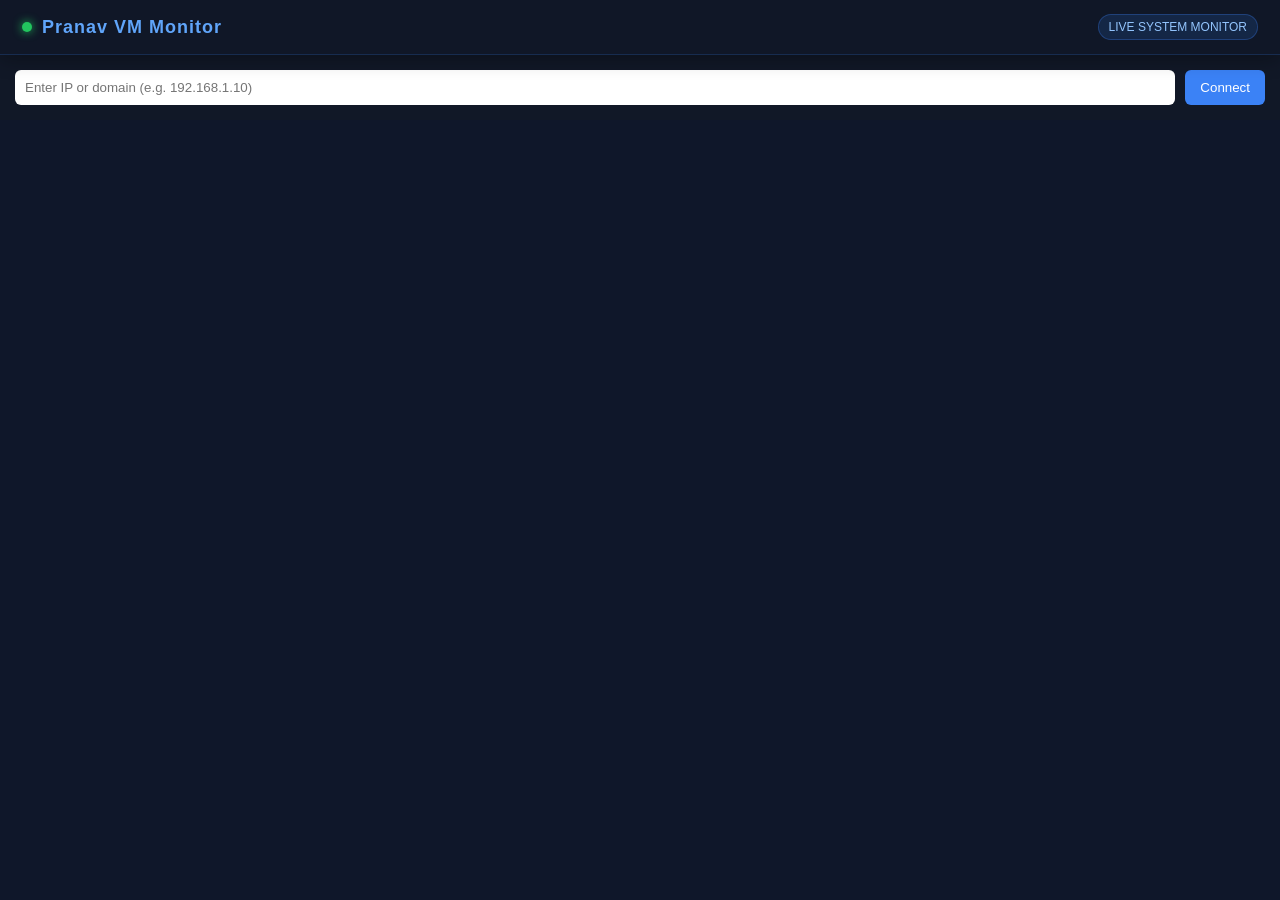
<file: index.html>
<!DOCTYPE html>
<html lang="en">
<head>
 <link rel="stylesheet" href="style.css">
<meta charset="UTF-8" />
<meta name="viewport" content="width=device-width, initial-scale=1.0"/>
<title>Pranav VM Monitor</title>


</head>

<body>

<div id="topBar">

    <div id="title">
        <div class="dot"></div>
        Pranav VM Monitor
    </div>

    <div class="badge">
        LIVE SYSTEM MONITOR
    </div>

</div>

<!-- LOADER -->
<div id="loader">
    <div class="spinner"></div>
    <div>Connecting VM...</div>
</div>

<!-- INPUT -->
<div id="inputBar">
    <input id="host" placeholder="Enter IP or domain (e.g. 192.168.1.10)" />
    <button onclick="startMonitor()">Connect</button>
</div>

<!-- ERROR -->
<div id="errorBox"></div>

<!-- ACTIVE BAR -->
<div id="activeBar">

    <div class="vmInfo">
        Active VM:
        <span id="vmTag"></span>
    </div>

    <div class="vmActions">
        <button onclick="refreshAll()">🔄 Refresh</button>
        <button onclick="loadLogs()">📜 Logs</button>
        <button class="removeBtn" onclick="removeVM()">✖ Remove</button>
    </div>

</div>

<!-- DASHBOARD -->
<div id="dashboard">

    <div class="card">
        <h3>System</h3>
        <div id="system"></div>
    </div>

    <div class="card">
        <h3>CPU</h3>
        <div id="cpu"></div>
        <button onclick="loadCpu()">Refresh</button>
    </div>

    <div class="card">
        <h3>Memory</h3>
        <div id="memory"></div>
        <button onclick="loadMemory()">Refresh</button>
    </div>

    <div class="card">
        <h3>Disk</h3>
        <div id="disk"></div>
        <button onclick="loadDisk()">Refresh</button>
    </div>

    <div id="logsCard">
        Logs loading...
        <button onclick="loadLogs()">Refresh Logs</button>
    </div>

</div>


<script src="script.js"></script>
</body>
</html>
</file>
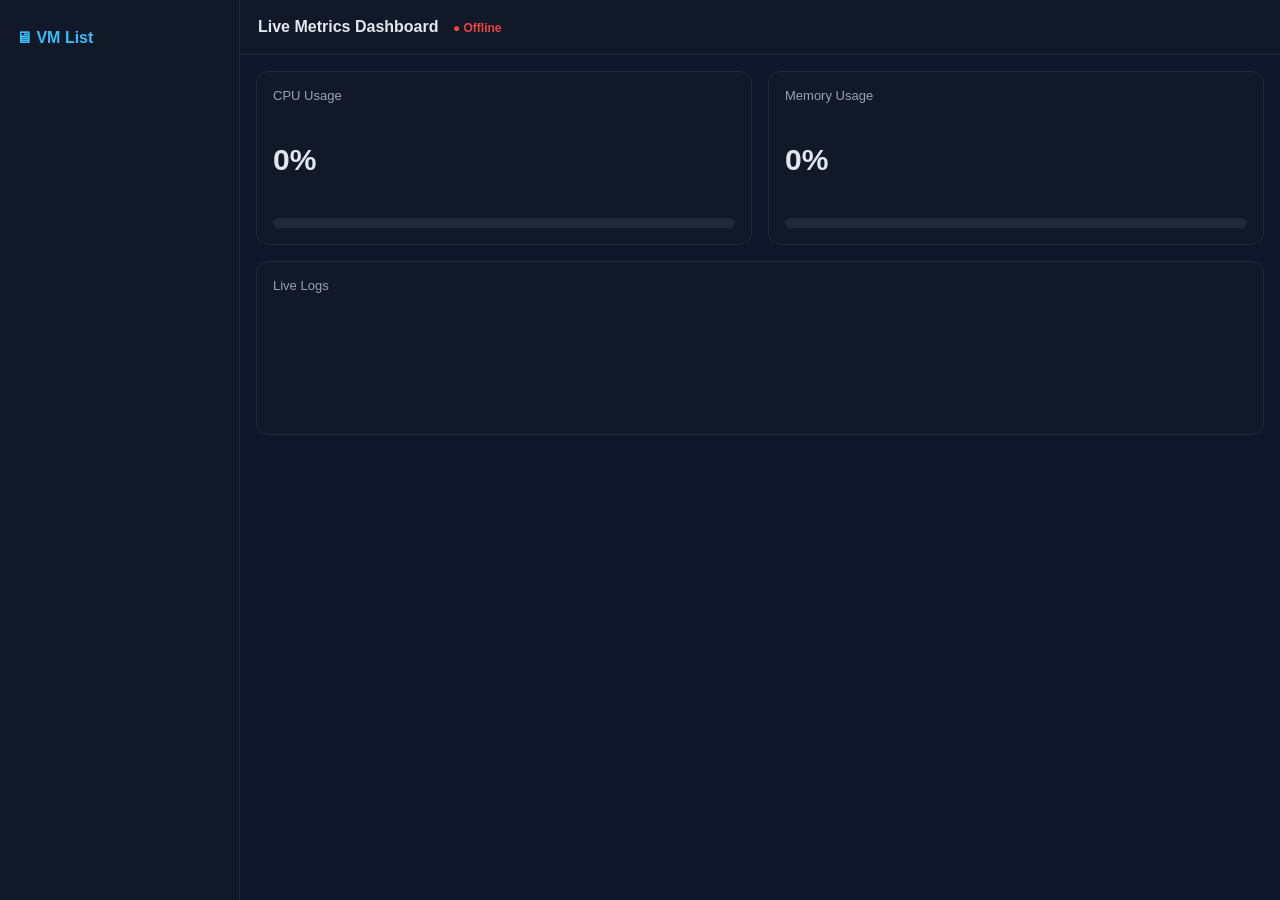
<file: vmmonV1.html>
<!DOCTYPE html>
<html lang="en">
<head>
<meta charset="UTF-8" />
<meta name="viewport" content="width=device-width, initial-scale=1.0"/>
<title>Live Metrics Dashboard</title>

<style>
    body {
        margin: 0;
        font-family: Arial, sans-serif;
        background: #0f172a;
        color: #e2e8f0;
        display: flex;
    }

    /* SIDEBAR */
    .sidebar {
        width: 240px;
        background: #111827;
        border-right: 1px solid #1f2937;
        height: 100vh;
        padding: 16px;
        box-sizing: border-box;
        overflow-y: auto;
    }

    .sidebar h2 {
        font-size: 16px;
        margin-bottom: 16px;
        color: #38bdf8;
    }

    .menu-item {
        padding: 10px;
        margin-bottom: 8px;
        background: #0f172a;
        border: 1px solid #1f2937;
        border-radius: 8px;
        cursor: pointer;
        font-size: 13px;
        transition: 0.2s;
    }

    .menu-item:hover {
        background: #1f2937;
    }

    .vmname {
        font-size: 12px;
        color: #94a3b8;
        margin-top: 4px;
    }

    /* MAIN */
    .main {
        flex: 1;
        display: flex;
        flex-direction: column;
    }

    header {
        padding: 18px;
        background: #111827;
        border-bottom: 1px solid #1f2937;
        font-weight: bold;
    }

    .status {
        font-size: 12px;
        margin-left: 10px;
        color: #94a3b8;
    }

    .online { color: #22c55e; }
    .offline { color: #ef4444; }

    .container {
    display: grid;
    grid-template-columns: repeat(auto-fit, minmax(260px, 1fr));
    gap: 16px;
    padding: 16px;
    align-items: stretch;
}
   .card {
    background: #111827;
    border: 1px solid #1f2937;
    border-radius: 12px;
    padding: 16px;

    /* ✅ FIX HEIGHT */
    height: 140px;
    display: flex;
    flex-direction: column;
    justify-content: space-between;
}

    .title {
        font-size: 13px;
        color: #94a3b8;
        margin-bottom: 8px;
    }

    .value {
        font-size: 30px;
        font-weight: bold;
    }

    .bar {
        height: 10px;
        background: #1f2937;
        border-radius: 10px;
        margin-top: 10px;
        overflow: hidden;
    }

    .fill {
        height: 100%;
        width: 0%;
        transition: width 0.4s ease;
        background: linear-gradient(90deg, #22c55e, #3b82f6);
    }

    .logs {
        height: 320px;
        overflow-y: auto;
        font-size: 13px;
    }

    .log {
        padding: 6px 0;
        border-bottom: 1px solid #1f2937;
        color: #cbd5e1;
    }

    .tag {
        color: #38bdf8;
        margin-right: 6px;
    }

    .active {
        border: 1px solid #38bdf8 !important;
        background: #1f2937 !important;
    }
</style>
</head>

<body>

<!-- SIDEBAR -->
<div class="sidebar">
    <h2>🖥 VM List</h2>
    <div id="vmList"></div>
</div>

<!-- MAIN -->
<div class="main">

<header>
    Live Metrics Dashboard
    <span id="status" class="status">● Connecting...</span>
</header>

<div class="container">

    <div class="card">
        <div class="title">CPU Usage</div>
        <div class="value" id="cpu">0%</div>
        <div class="bar"><div class="fill" id="cpuBar"></div></div>
    </div>

    <div class="card">
        <div class="title">Memory Usage</div>
        <div class="value" id="memory">0%</div>
        <div class="bar"><div class="fill" id="memoryBar"></div></div>
    </div>

    <div class="card" style="grid-column: span 2;">
        <div class="title">Live Logs</div>
        <div class="logs" id="logs"></div>
    </div>

</div>

</div>

<script>
const API_URL = "http://3.110.118.222:8080/metrics";

const statusEl = document.getElementById("status");
const vmList = document.getElementById("vmList");

let latestData = {};
let selectedVM = null;

async function fetchMetrics() {
    try {
        const res = await fetch(API_URL);
        const data = await res.json();

        latestData = data;

        const vms = Object.keys(data);

        if (!selectedVM || !data[selectedVM]) {
            selectedVM = vms[0];
        }

        renderVMList(vms);
        renderSelectedVM();

        statusEl.textContent = "● Live";
        statusEl.className = "status online";

    } catch (err) {
        console.error(err);
        statusEl.textContent = "● Offline";
        statusEl.className = "status offline";
    }
}

function renderVMList(vms) {
    vmList.innerHTML = "";

    vms.forEach(vmKey => {
        const vm = latestData[vmKey];

        const div = document.createElement("div");
        div.className = "menu-item";

        if (vmKey === selectedVM) {
            div.classList.add("active");
        }

        div.innerHTML = `
            ${vmKey}
            <div class="vmname">${vm.public_ip}</div>
        `;

        div.onclick = () => {
            selectedVM = vmKey;
            renderVMList(vms);
            renderSelectedVM();
        };

        vmList.appendChild(div);
    });
}

function renderSelectedVM() {
    const vm = latestData[selectedVM];
    if (!vm) return;

    const cpu = Math.round(vm.cpu_load * 100);
    const memory = Math.round(vm.memory_percent);

    document.getElementById("cpu").innerText = cpu + "%";
    document.getElementById("cpuBar").style.width = cpu + "%";

    document.getElementById("memory").innerText = memory + "%";
    document.getElementById("memoryBar").style.width = memory + "%";

    addLog(
        `${vm.hostname} | CPU ${cpu}% | MEM ${memory}% | IP ${vm.public_ip}`
    );
}

function addLog(msg) {
    const logs = document.getElementById("logs");

    const div = document.createElement("div");
    div.className = "log";

    const time = new Date().toLocaleTimeString();
    div.innerHTML = `<span class="tag">[${time}]</span> ${msg}`;

    logs.prepend(div);

    if (logs.children.length > 50) {
        logs.removeChild(logs.lastChild);
    }
}

setInterval(fetchMetrics, 2000);
fetchMetrics();
</script>

</body>
</html>
</file>
<file: style.css>
body {
    font-family: Arial;
    margin: 0;
    background: #0f172a;
    color: white;
}

/* INPUT BAR */
#inputBar {
    padding: 15px;
    background: #111827;
    display: flex;
    gap: 10px;
}

input {
    flex: 1;
    padding: 10px;
    border-radius: 6px;
    border: none;
}

button {
    padding: 10px 15px;
    border: none;
    border-radius: 6px;
    background: #3b82f6;
    color: white;
    cursor: pointer;
}

button:hover {
    background: #2563eb;
}

/* ERROR */
#errorBox {
    display: none;
    padding: 10px 15px;
    background: #7f1d1d;
    color: #fecaca;
}

/* ACTIVE BAR */
#activeBar {
    display: none;
    justify-content: space-between;
    align-items: center;
    padding: 12px 18px;
    background: rgba(17, 24, 39, 0.95);
    border-bottom: 1px solid rgba(59, 130, 246, 0.25);
}

.vmInfo {
    font-size: 14px;
    color: #cbd5e1;
}

#vmTag {
    color: #60a5fa;
    font-weight: bold;
    margin-left: 6px;
}

.vmActions {
    display: flex;
    gap: 10px;
}

.removeBtn {
    background: #ef4444;
}

.removeBtn:hover {
    background: #dc2626;
}

/* DASHBOARD */
#dashboard {
    display: none;
    padding: 15px;
    grid-template-columns: repeat(auto-fit, minmax(280px, 1fr));
    gap: 15px;
}

#dashboard.active {
    display: grid;
}

/* CARD */
.card {
    background: #1f2937;
    padding: 15px;
    border-radius: 10px;
}

/* LOGS FULL WIDTH */
#logsCard {
    grid-column: 1 / -1;
    background: black;
    padding: 15px;
    border-radius: 10px;
    height: 300px;
    overflow-y: auto;
    font-size: 12px;
}

/* LOADER */
#loader {
    display: none;
    position: fixed;
    top: 0;
    left: 0;
    width: 100%;
    height: 100%;
    background: rgba(0,0,0,0.7);
    backdrop-filter: blur(4px);
    justify-content: center;
    align-items: center;
    flex-direction: column;
    z-index: 9999;
    color: #60a5fa;
}

.spinner {
    width: 40px;
    height: 40px;
    border: 4px solid #1f2937;
    border-top: 4px solid #3b82f6;
    border-radius: 50%;
    animation: spin 1s linear infinite;
    margin-bottom: 10px;
}

@keyframes spin {
    0% { transform: rotate(0deg); }
    100% { transform: rotate(360deg); }
}

/* HEADER */
#topBar {
    padding: 14px 22px;
    display: flex;
    align-items: center;
    justify-content: space-between;

    background: rgba(17, 24, 39, 0.85);
    backdrop-filter: blur(10px);

    border-bottom: 1px solid rgba(59, 130, 246, 0.2);
    box-shadow: 0 4px 20px rgba(0,0,0,0.3);
}

/* TITLE */
#title {
    display: flex;
    align-items: center;
    gap: 10px;

    font-size: 18px;
    font-weight: 700;
    color: #60a5fa;
    letter-spacing: 1px;
}

/* DOT STATUS */
.dot {
    width: 10px;
    height: 10px;
    background: #22c55e;
    border-radius: 50%;
    box-shadow: 0 0 10px #22c55e;
    animation: pulse 1.5s infinite;
}

@keyframes pulse {
    0% { transform: scale(1); opacity: 1; }
    50% { transform: scale(1.3); opacity: 0.6; }
    100% { transform: scale(1); opacity: 1; }
}

/* RIGHT BADGE */
.badge {
    font-size: 12px;
    padding: 5px 10px;
    border-radius: 20px;

    background: rgba(59, 130, 246, 0.15);
    color: #93c5fd;

    border: 1px solid rgba(59, 130, 246, 0.3);
}
</file>
